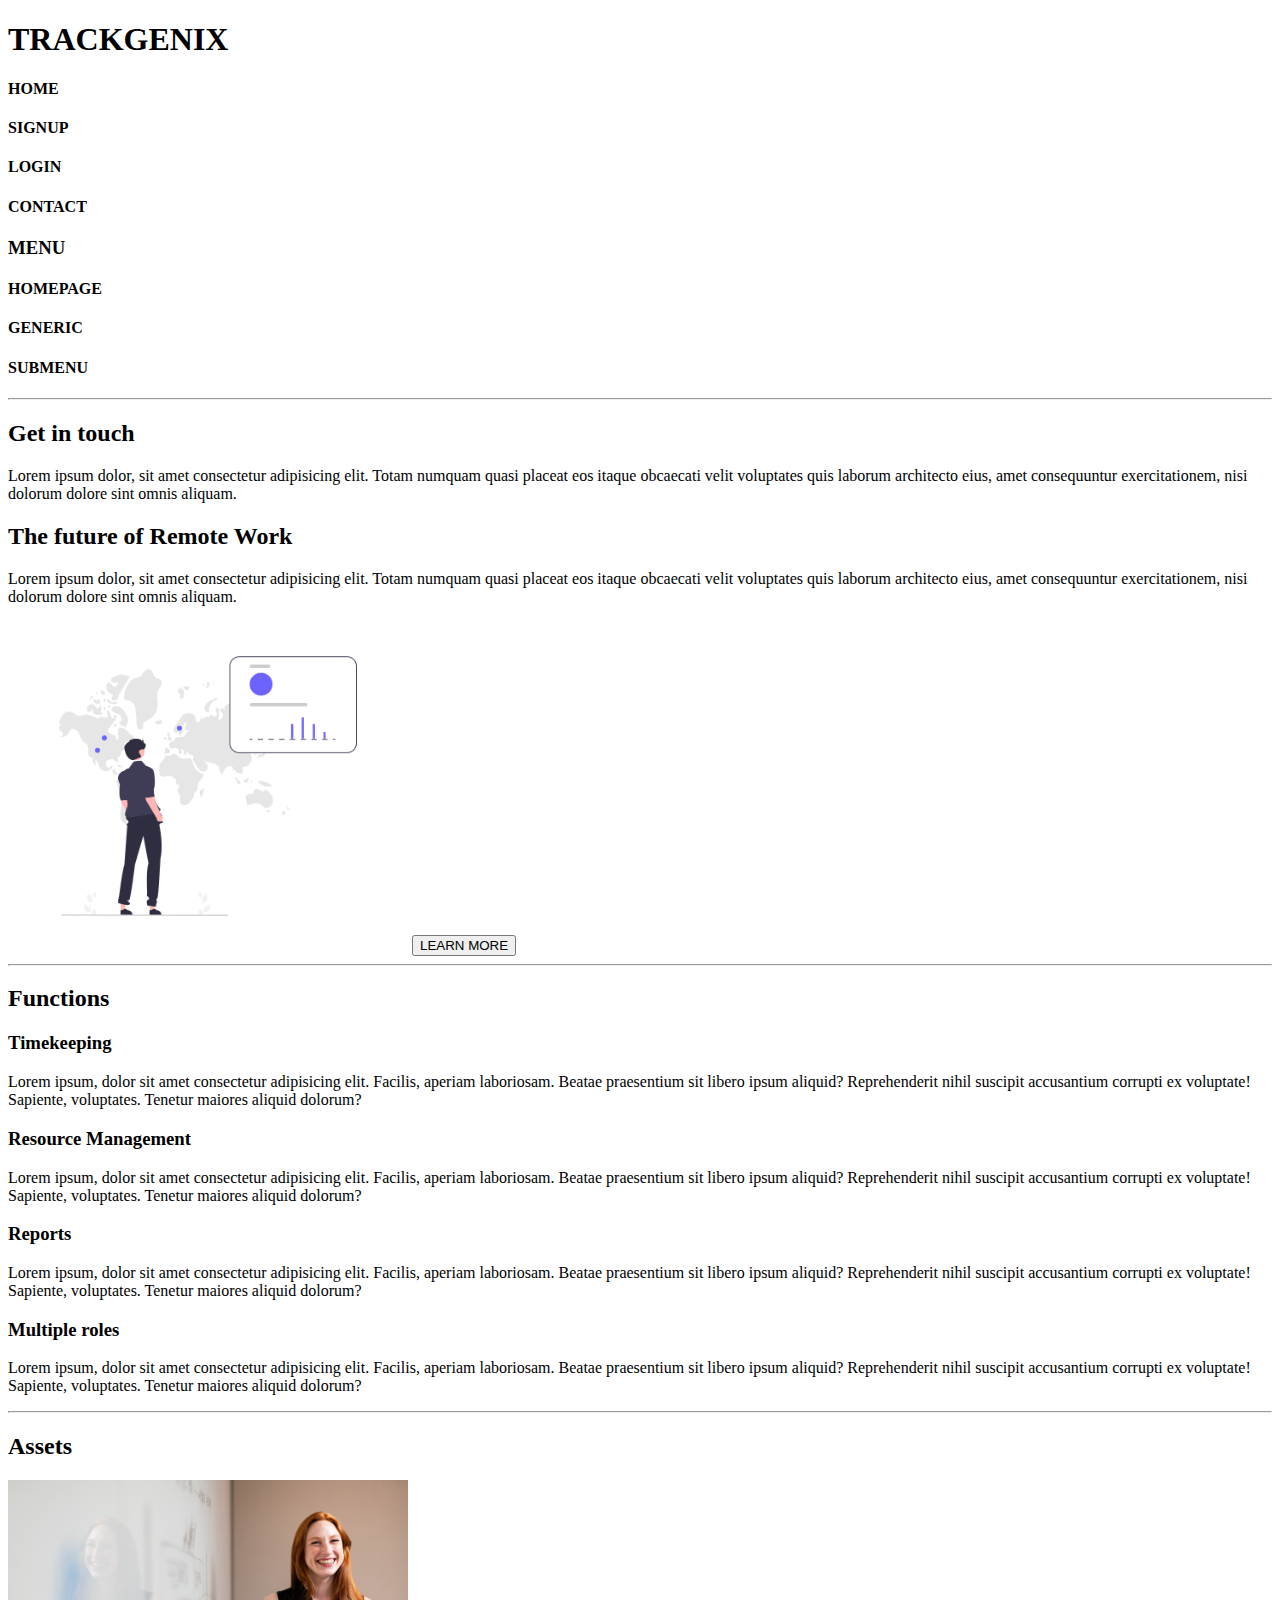
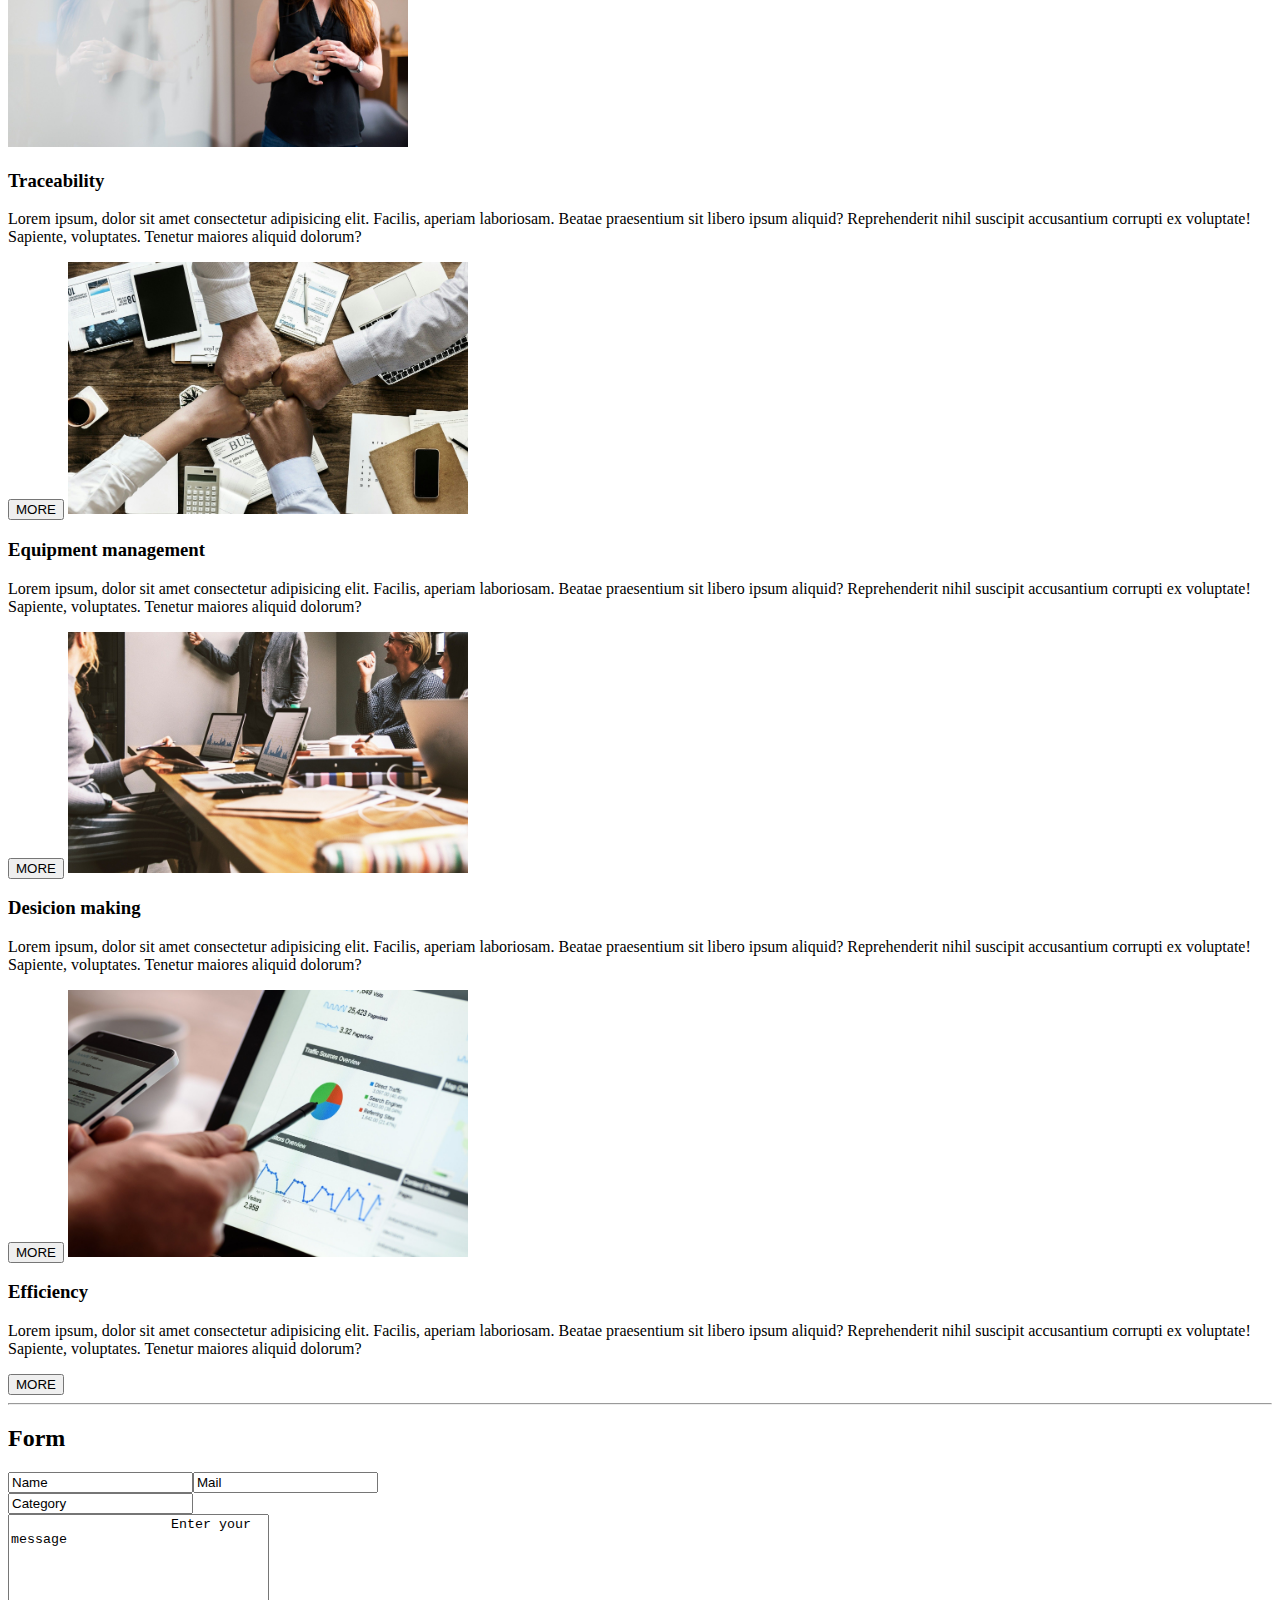
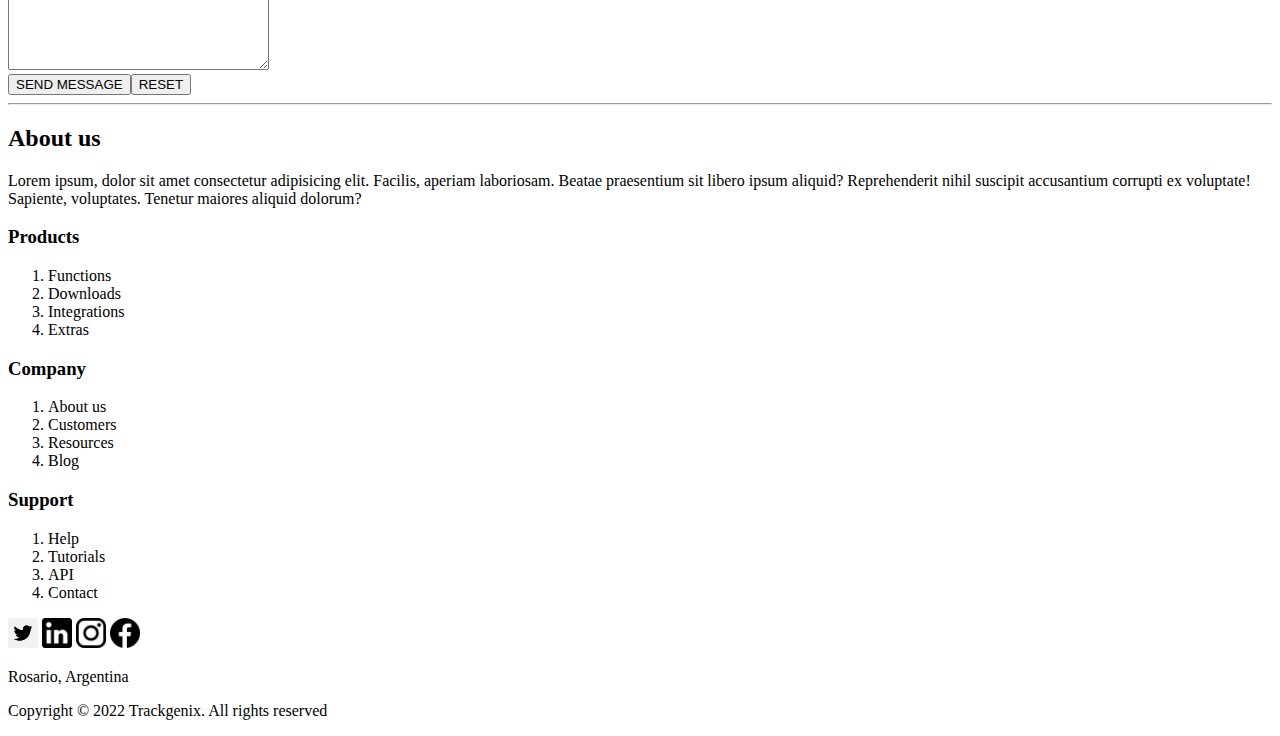
<file: index.html>
<!DOCTYPE html>
<html lang="en">
    <head>
        <meta charset="UTF-8">
        <meta http-equiv="X-UA-Compatible" content="IE=edge">
        <meta name="viewport" content="width=device-width, initial-scale=1.0">
        <title>Landing Page Trackgenix</title>
    </head>
    <body>
        <header>
            <h1>TRACKGENIX</h1>
        </header>
        <nav>
            <h4>HOME</h4>
            <H4>SIGNUP</H4>
            <H4>LOGIN</H4>
            <H4>CONTACT</H4>
        </nav>
        <aside>
            <h3>MENU</h3>
            <h4>HOMEPAGE</h4>
            <h4>GENERIC</h4>
            <h4>SUBMENU</h4>
            <hr>
            <h2>Get in touch</h2>
            <p>Lorem ipsum dolor, sit amet consectetur adipisicing elit.
                Totam numquam quasi placeat 
                eos itaque obcaecati velit voluptates quis 
                laborum architecto eius, amet consequuntur exercitationem,
                nisi dolorum dolore sint omnis aliquam.
            </p>
        </aside>
        <section>
            <h2>The future of Remote Work</h2>
            <p>
                Lorem ipsum dolor, sit amet consectetur adipisicing elit.
                Totam numquam quasi placeat 
                eos itaque obcaecati velit voluptates quis 
                laborum architecto eius, amet consequuntur exercitationem,
                nisi dolorum dolore sint omnis aliquam.
            </p>
            <img src="img/image1.png" width="400">
            <button>LEARN MORE</button>
            <hr>
            <h2>Functions</h2>
            <h3>Timekeeping</h3>
            <p>
                Lorem ipsum, dolor sit amet consectetur adipisicing elit. Facilis, aperiam laboriosam. 
                Beatae praesentium sit libero ipsum aliquid? Reprehenderit 
                nihil suscipit accusantium corrupti ex voluptate! Sapiente, voluptates. 
                Tenetur maiores aliquid dolorum?
            </p>
            <h3>Resource Management</h3>
            <p>
                Lorem ipsum, dolor sit amet consectetur adipisicing elit. Facilis, aperiam laboriosam. 
                Beatae praesentium sit libero ipsum aliquid? Reprehenderit 
                nihil suscipit accusantium corrupti ex voluptate! Sapiente, voluptates. 
                Tenetur maiores aliquid dolorum?
            </p>
            <h3>Reports</h3>
            <p>
                Lorem ipsum, dolor sit amet consectetur adipisicing elit. Facilis, aperiam laboriosam. 
                Beatae praesentium sit libero ipsum aliquid? Reprehenderit 
                nihil suscipit accusantium corrupti ex voluptate! Sapiente, voluptates. 
                Tenetur maiores aliquid dolorum?
            </p>
            <h3>Multiple roles</h3>
            <p>
                Lorem ipsum, dolor sit amet consectetur adipisicing elit. Facilis, aperiam laboriosam. 
                Beatae praesentium sit libero ipsum aliquid? Reprehenderit 
                nihil suscipit accusantium corrupti ex voluptate! Sapiente, voluptates. 
                Tenetur maiores aliquid dolorum?
            </p>
            <hr>
            <h2>Assets</h2>
            <img src="img/image2.jpg" width="400">
            <h3>Traceability</h3>
            <p>
                Lorem ipsum, dolor sit amet consectetur adipisicing elit. Facilis, aperiam laboriosam. 
                Beatae praesentium sit libero ipsum aliquid? Reprehenderit 
                nihil suscipit accusantium corrupti ex voluptate! Sapiente, voluptates. 
                Tenetur maiores aliquid dolorum?
            </p>
            <button>MORE</button>
            <img src="img/image3.jpg" width="400">
            <h3>Equipment management</h3>
            <p>
                Lorem ipsum, dolor sit amet consectetur adipisicing elit. Facilis, aperiam laboriosam. 
                Beatae praesentium sit libero ipsum aliquid? Reprehenderit 
                nihil suscipit accusantium corrupti ex voluptate! Sapiente, voluptates. 
                Tenetur maiores aliquid dolorum?
            </p>
            <button>MORE</button>
            <img src="img/image4.jpg" width="400">
            <h3>Desicion making</h3>
            <p>
                Lorem ipsum, dolor sit amet consectetur adipisicing elit. Facilis, aperiam laboriosam. 
                Beatae praesentium sit libero ipsum aliquid? Reprehenderit 
                nihil suscipit accusantium corrupti ex voluptate! Sapiente, voluptates. 
                Tenetur maiores aliquid dolorum?
            </p>
            <button>MORE</button>
            <img src="img/image5.jpg" width="400">
            <h3>Efficiency</h3>
            <p>
                Lorem ipsum, dolor sit amet consectetur adipisicing elit. Facilis, aperiam laboriosam. 
                Beatae praesentium sit libero ipsum aliquid? Reprehenderit 
                nihil suscipit accusantium corrupti ex voluptate! Sapiente, voluptates. 
                Tenetur maiores aliquid dolorum?
            </p>
            <button>MORE</button>
            <hr>
            <h2>Form</h2>
            <form action="form.php">
                <input type="text" id="name" name="name" value="Name"><input type="email" id="mail" name="mail" value="Mail">
                <div>
                    <input type="cat" id="name" name="cat" value="Category">
                </div>
                <textarea name="message" rows="10" cols="30">
                    Enter your message
                </textarea>
            </form>
            <button>SEND MESSAGE</button><button>RESET</button>
            <hr>
            <h2>About us</h2>
            <p>Lorem ipsum, dolor sit amet consectetur adipisicing elit. Facilis, aperiam laboriosam. 
                Beatae praesentium sit libero ipsum aliquid? Reprehenderit 
                nihil suscipit accusantium corrupti ex voluptate! Sapiente, voluptates. 
                Tenetur maiores aliquid dolorum?
            </p>
            <h3>Products</h3>
            <ol>
                <li>Functions</li>
                <li>Downloads</li>
                <li>Integrations</li>
                <li>Extras</li>
            </ol>
            <h3>Company</h3>
            <ol>
                <li>About us</li>
                <li>Customers</li>
                <li>Resources</li>
                <li>Blog</li>
            </ol>
            <h3>Support</h3>
            <ol>
                <li>Help</li>
                <li>Tutorials</li>
                <li>API</li>
                <li>Contact</li>
            </ol>
        </section>
        <footer>
              <img src="img/image7.png" width="30">
              <img src="img/image8.png" width="30">
              <img src="img/image9.png" width="30">
              <img src="img/image10.png" width="30">
              <p>Rosario, Argentina</p>
              <p>Copyright &copy; 2022 Trackgenix. All rights reserved</p>
        </footer>
    </body>
</html>
</file>
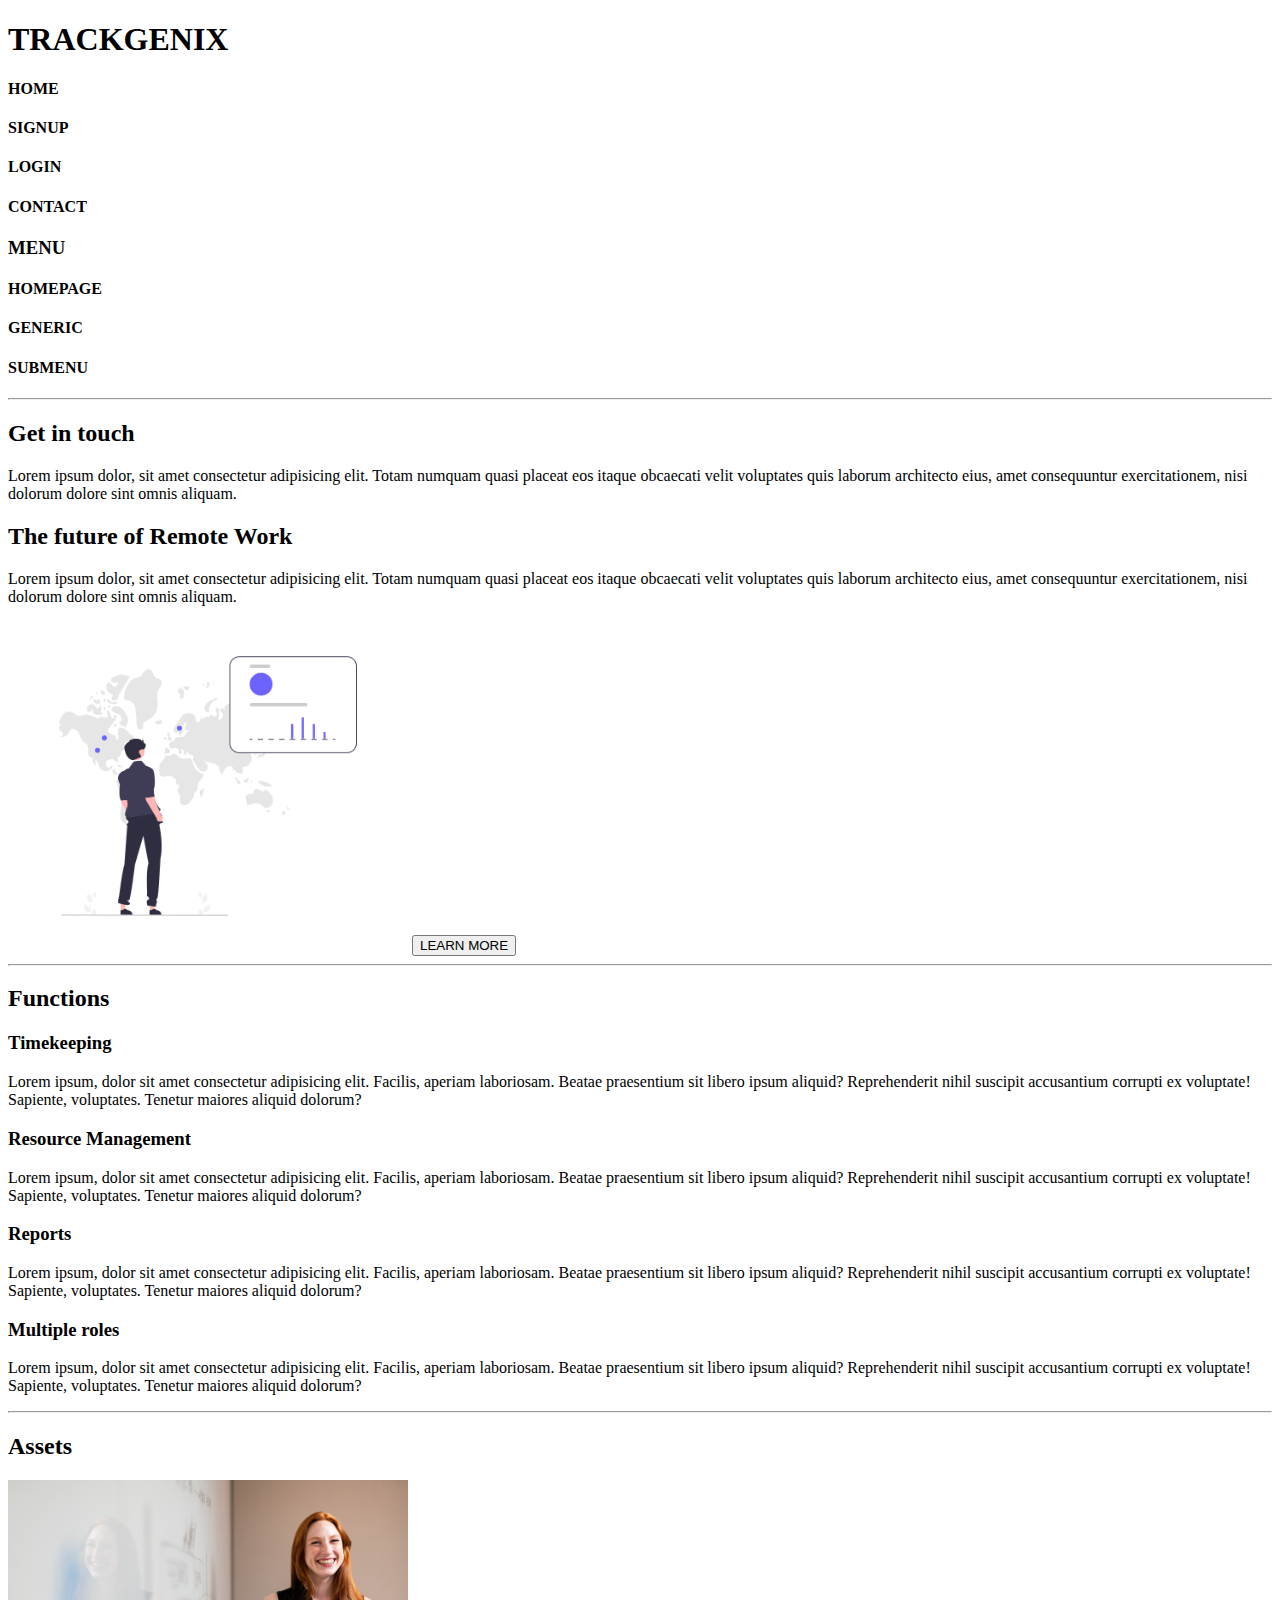
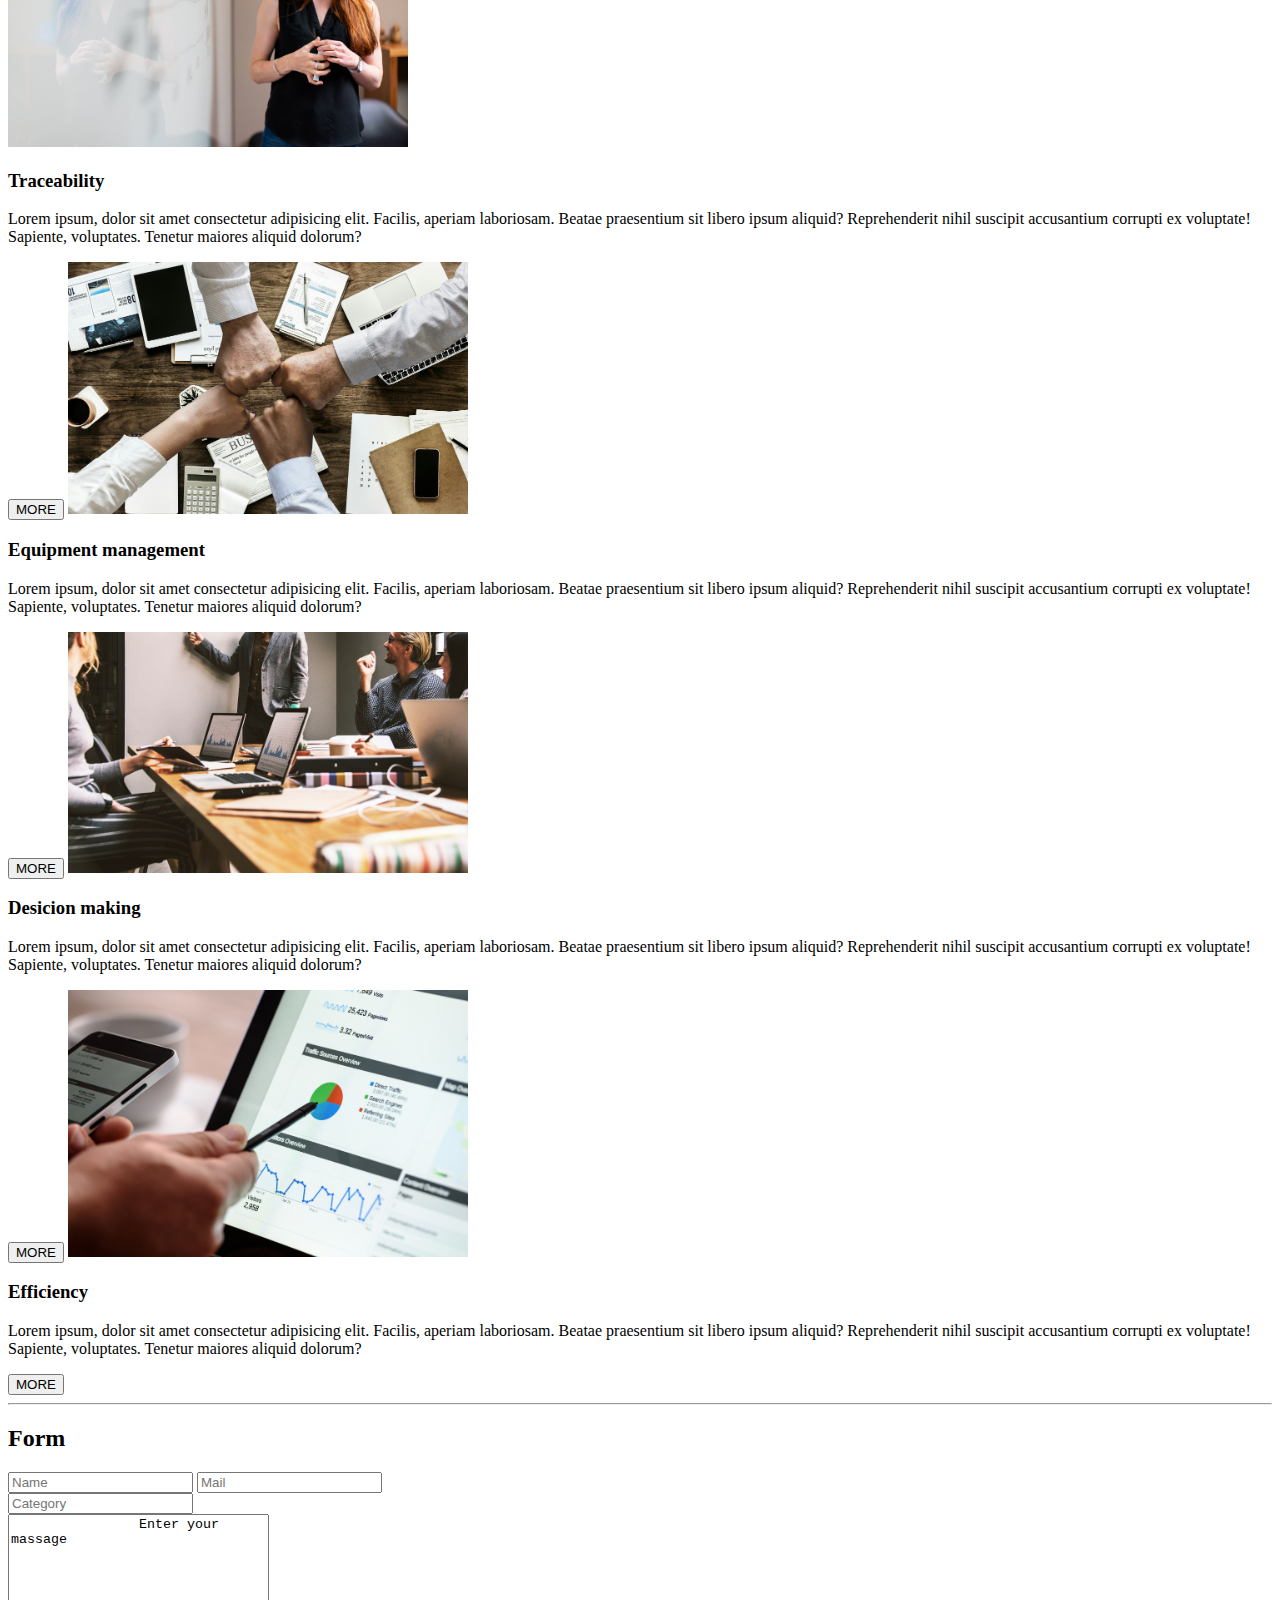
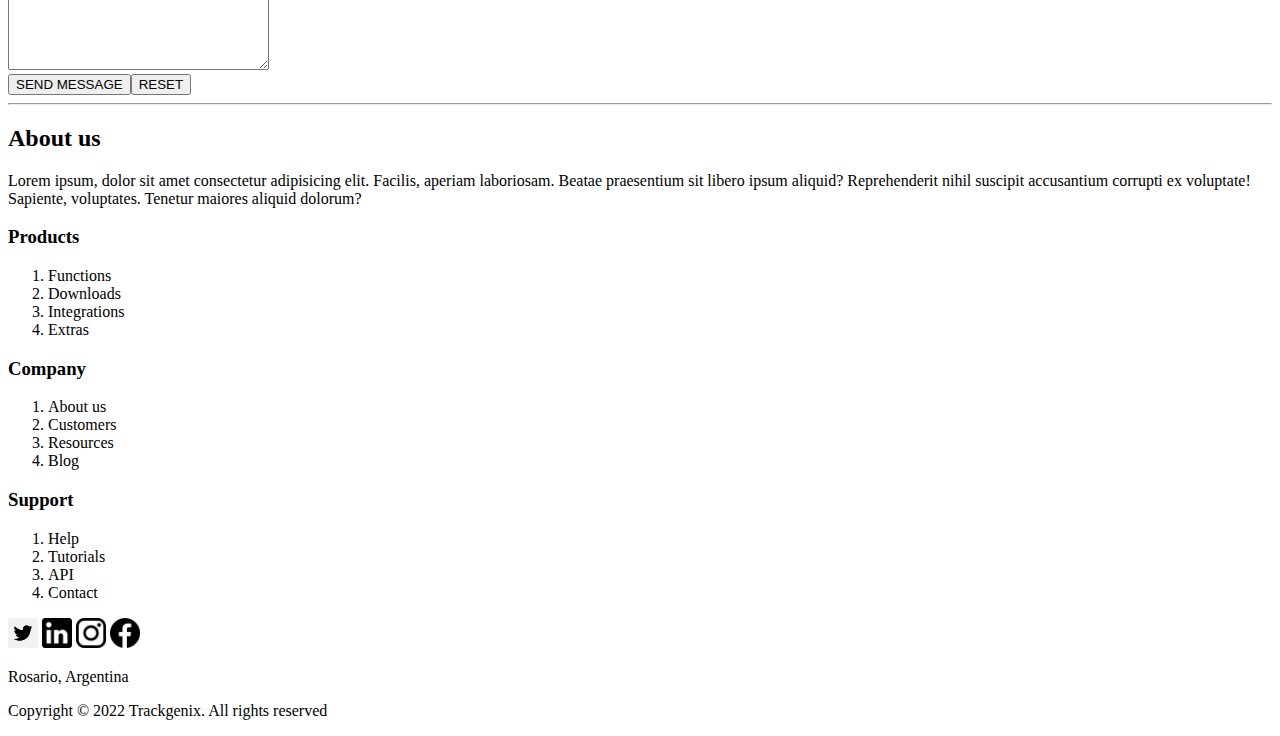
<file: Semana-02/index.html>
<!DOCTYPE html>
<html lang="en">
    <head>
        <meta charset="UTF-8">
        <meta http-equiv="X-UA-Compatible" content="IE=edge">
        <meta name="viewport" content="width=device-width, initial-scale=1.0">
        <title>Landing Page Trackgenix</title>
    </head>
    <body>
        <header>
            <h1>TRACKGENIX</h1>
        </header>
        <nav>
            <h4>HOME</h4>
            <H4>SIGNUP</H4>
            <H4>LOGIN</H4>
            <H4>CONTACT</H4>
        </nav>
        <aside>
            <h3>MENU</h3>
            <h4>HOMEPAGE</h4>
            <h4>GENERIC</h4>
            <h4>SUBMENU</h4>
            <hr>
            <h2>Get in touch</h2>
            <p>Lorem ipsum dolor, sit amet consectetur adipisicing elit.
                Totam numquam quasi placeat 
                eos itaque obcaecati velit voluptates quis 
                laborum architecto eius, amet consequuntur exercitationem,
                nisi dolorum dolore sint omnis aliquam.
            </p>
        </aside>
        <section>
            <h2>The future of Remote Work</h2>
            <p>
                Lorem ipsum dolor, sit amet consectetur adipisicing elit.
                Totam numquam quasi placeat 
                eos itaque obcaecati velit voluptates quis 
                laborum architecto eius, amet consequuntur exercitationem,
                nisi dolorum dolore sint omnis aliquam.
            </p>
            <img src="img/image1.png" width="400">
            <button>LEARN MORE</button>
        </section>
        <hr>
        <section>
            <h2>Functions</h2>
            <h3>Timekeeping</h3>
            <p>
                Lorem ipsum, dolor sit amet consectetur adipisicing elit. Facilis, aperiam laboriosam. 
                Beatae praesentium sit libero ipsum aliquid? Reprehenderit 
                nihil suscipit accusantium corrupti ex voluptate! Sapiente, voluptates. 
                Tenetur maiores aliquid dolorum?
            </p>
            <h3>Resource Management</h3>
            <p>
                Lorem ipsum, dolor sit amet consectetur adipisicing elit. Facilis, aperiam laboriosam. 
                Beatae praesentium sit libero ipsum aliquid? Reprehenderit 
                nihil suscipit accusantium corrupti ex voluptate! Sapiente, voluptates. 
                Tenetur maiores aliquid dolorum?
            </p>
            <h3>Reports</h3>
            <p>
                Lorem ipsum, dolor sit amet consectetur adipisicing elit. Facilis, aperiam laboriosam. 
                Beatae praesentium sit libero ipsum aliquid? Reprehenderit 
                nihil suscipit accusantium corrupti ex voluptate! Sapiente, voluptates. 
                Tenetur maiores aliquid dolorum?
            </p>
            <h3>Multiple roles</h3>
            <p>
                Lorem ipsum, dolor sit amet consectetur adipisicing elit. Facilis, aperiam laboriosam. 
                Beatae praesentium sit libero ipsum aliquid? Reprehenderit 
                nihil suscipit accusantium corrupti ex voluptate! Sapiente, voluptates. 
                Tenetur maiores aliquid dolorum?
            </p>
        </section>
        <hr>
        <section>
            <h2>Assets</h2>
            <img src="img/image2.jpg" width="400">
            <h3>Traceability</h3>
            <p>
                Lorem ipsum, dolor sit amet consectetur adipisicing elit. Facilis, aperiam laboriosam. 
                Beatae praesentium sit libero ipsum aliquid? Reprehenderit 
                nihil suscipit accusantium corrupti ex voluptate! Sapiente, voluptates. 
                Tenetur maiores aliquid dolorum?
            </p>
            <button>MORE</button>
            <img src="img/image3.jpg" width="400">
            <h3>Equipment management</h3>
            <p>
                Lorem ipsum, dolor sit amet consectetur adipisicing elit. Facilis, aperiam laboriosam. 
                Beatae praesentium sit libero ipsum aliquid? Reprehenderit 
                nihil suscipit accusantium corrupti ex voluptate! Sapiente, voluptates. 
                Tenetur maiores aliquid dolorum?
            </p>
            <button>MORE</button>
            <img src="img/image4.jpg" width="400">
            <h3>Desicion making</h3>
            <p>
                Lorem ipsum, dolor sit amet consectetur adipisicing elit. Facilis, aperiam laboriosam. 
                Beatae praesentium sit libero ipsum aliquid? Reprehenderit 
                nihil suscipit accusantium corrupti ex voluptate! Sapiente, voluptates. 
                Tenetur maiores aliquid dolorum?
            </p>
            <button>MORE</button>
            <img src="img/image5.jpg" width="400">
            <h3>Efficiency</h3>
            <p>
                Lorem ipsum, dolor sit amet consectetur adipisicing elit. Facilis, aperiam laboriosam. 
                Beatae praesentium sit libero ipsum aliquid? Reprehenderit 
                nihil suscipit accusantium corrupti ex voluptate! Sapiente, voluptates. 
                Tenetur maiores aliquid dolorum?
            </p>
            <button>MORE</button>
        </section>
        <hr>
        <section>
            <h2>Form</h2>
            <form action="form.php">
                <input type="text" id="name" name="name" placeholder="Name">
                <input type="email" id="mail" name="mail" placeholder="Mail">
                <div>
                    <input type="cat" id="name" name="cat" placeholder="Category">
                </div>
                <textarea name="message" rows="10" cols="30">
                Enter your massage
                </textarea>
            </form>
            <button>SEND MESSAGE</button><button>RESET</button>
        </section>
        <hr>
        <section>
            <h2>About us</h2>
            <p>Lorem ipsum, dolor sit amet consectetur adipisicing elit. Facilis, aperiam laboriosam. 
                Beatae praesentium sit libero ipsum aliquid? Reprehenderit 
                nihil suscipit accusantium corrupti ex voluptate! Sapiente, voluptates. 
                Tenetur maiores aliquid dolorum?
            </p>
            <h3>Products</h3>
            <ol>
                <li>Functions</li>
                <li>Downloads</li>
                <li>Integrations</li>
                <li>Extras</li>
            </ol>
            <h3>Company</h3>
            <ol>
                <li>About us</li>
                <li>Customers</li>
                <li>Resources</li>
                <li>Blog</li>
            </ol>
            <h3>Support</h3>
            <ol>
                <li>Help</li>
                <li>Tutorials</li>
                <li>API</li>
                <li>Contact</li>
            </ol>
        </section>
        <footer>
              <img src="img/image7.png" width="30">
              <img src="img/image8.png" width="30">
              <img src="img/image9.png" width="30">
              <img src="img/image10.png" width="30">
              <p>Rosario, Argentina</p>
              <p>Copyright &copy; 2022 Trackgenix. All rights reserved</p>
        </footer>
    </body>
</html>
</file>
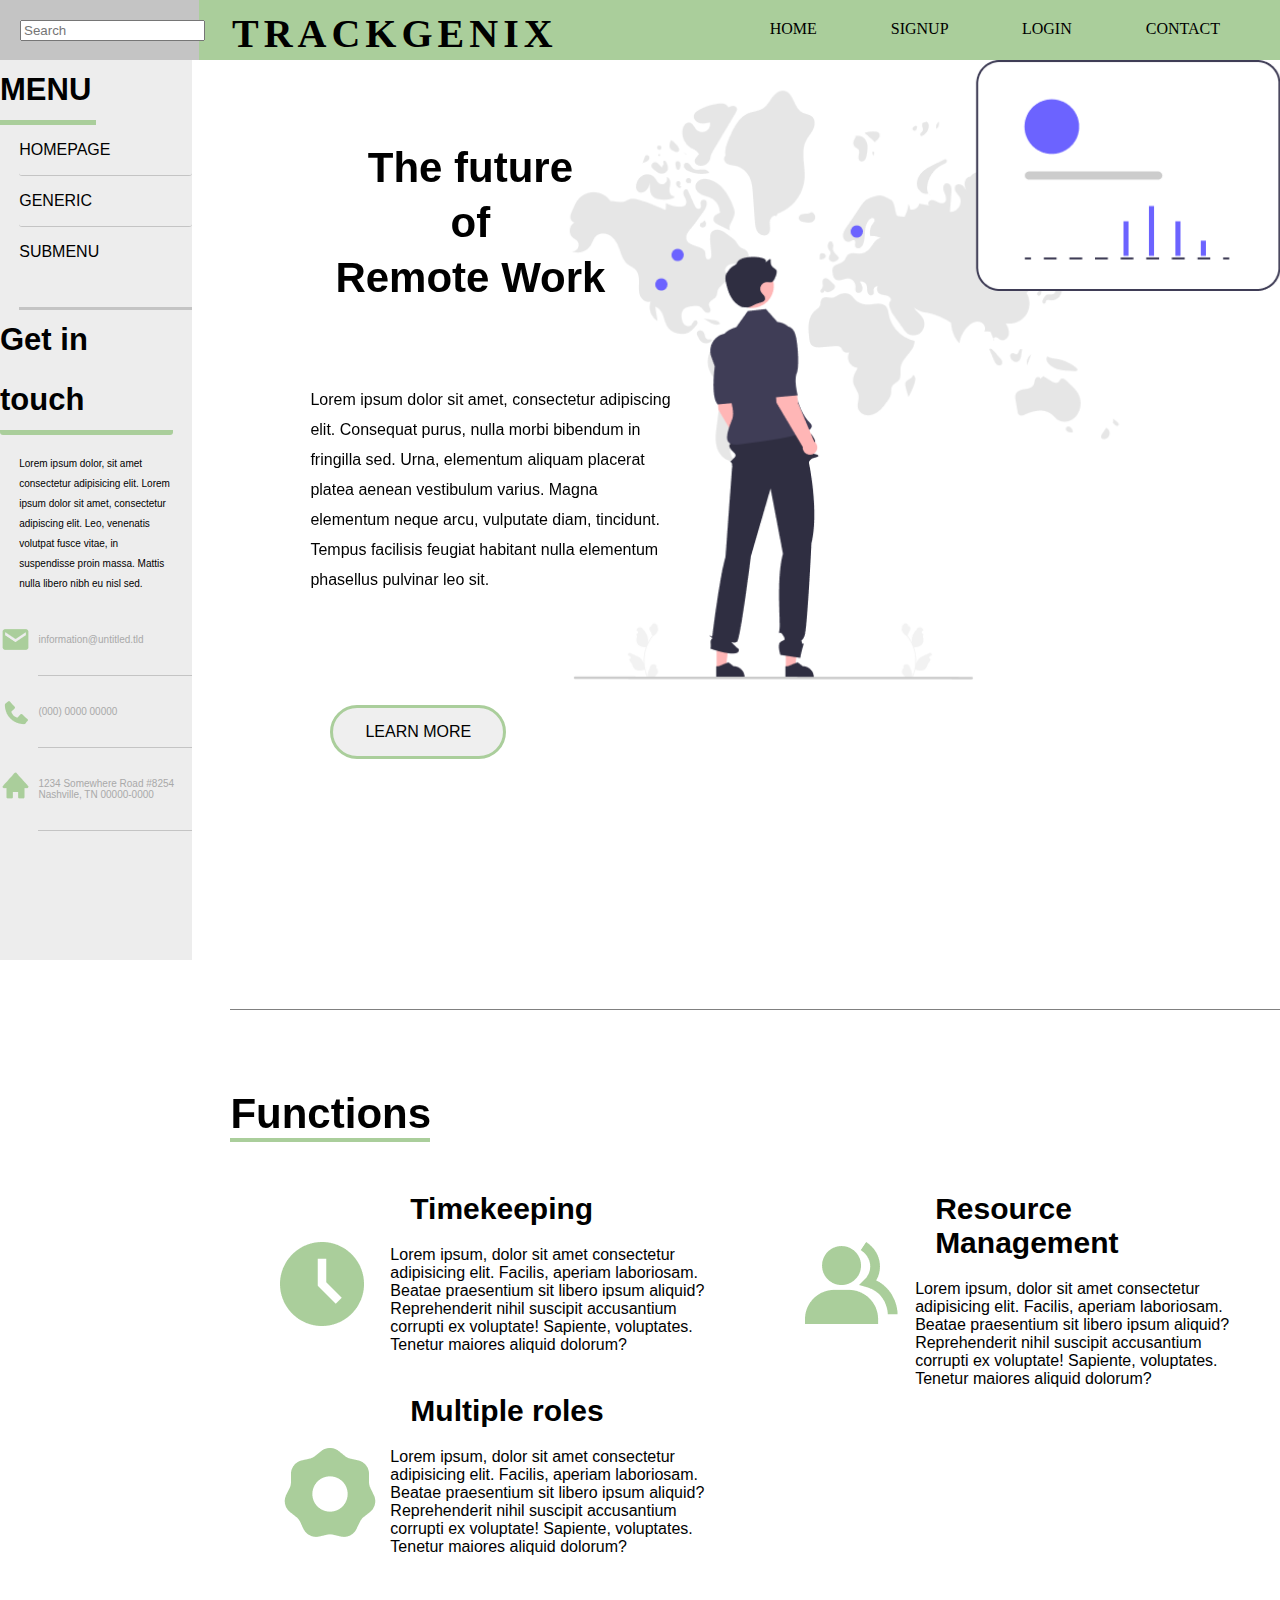
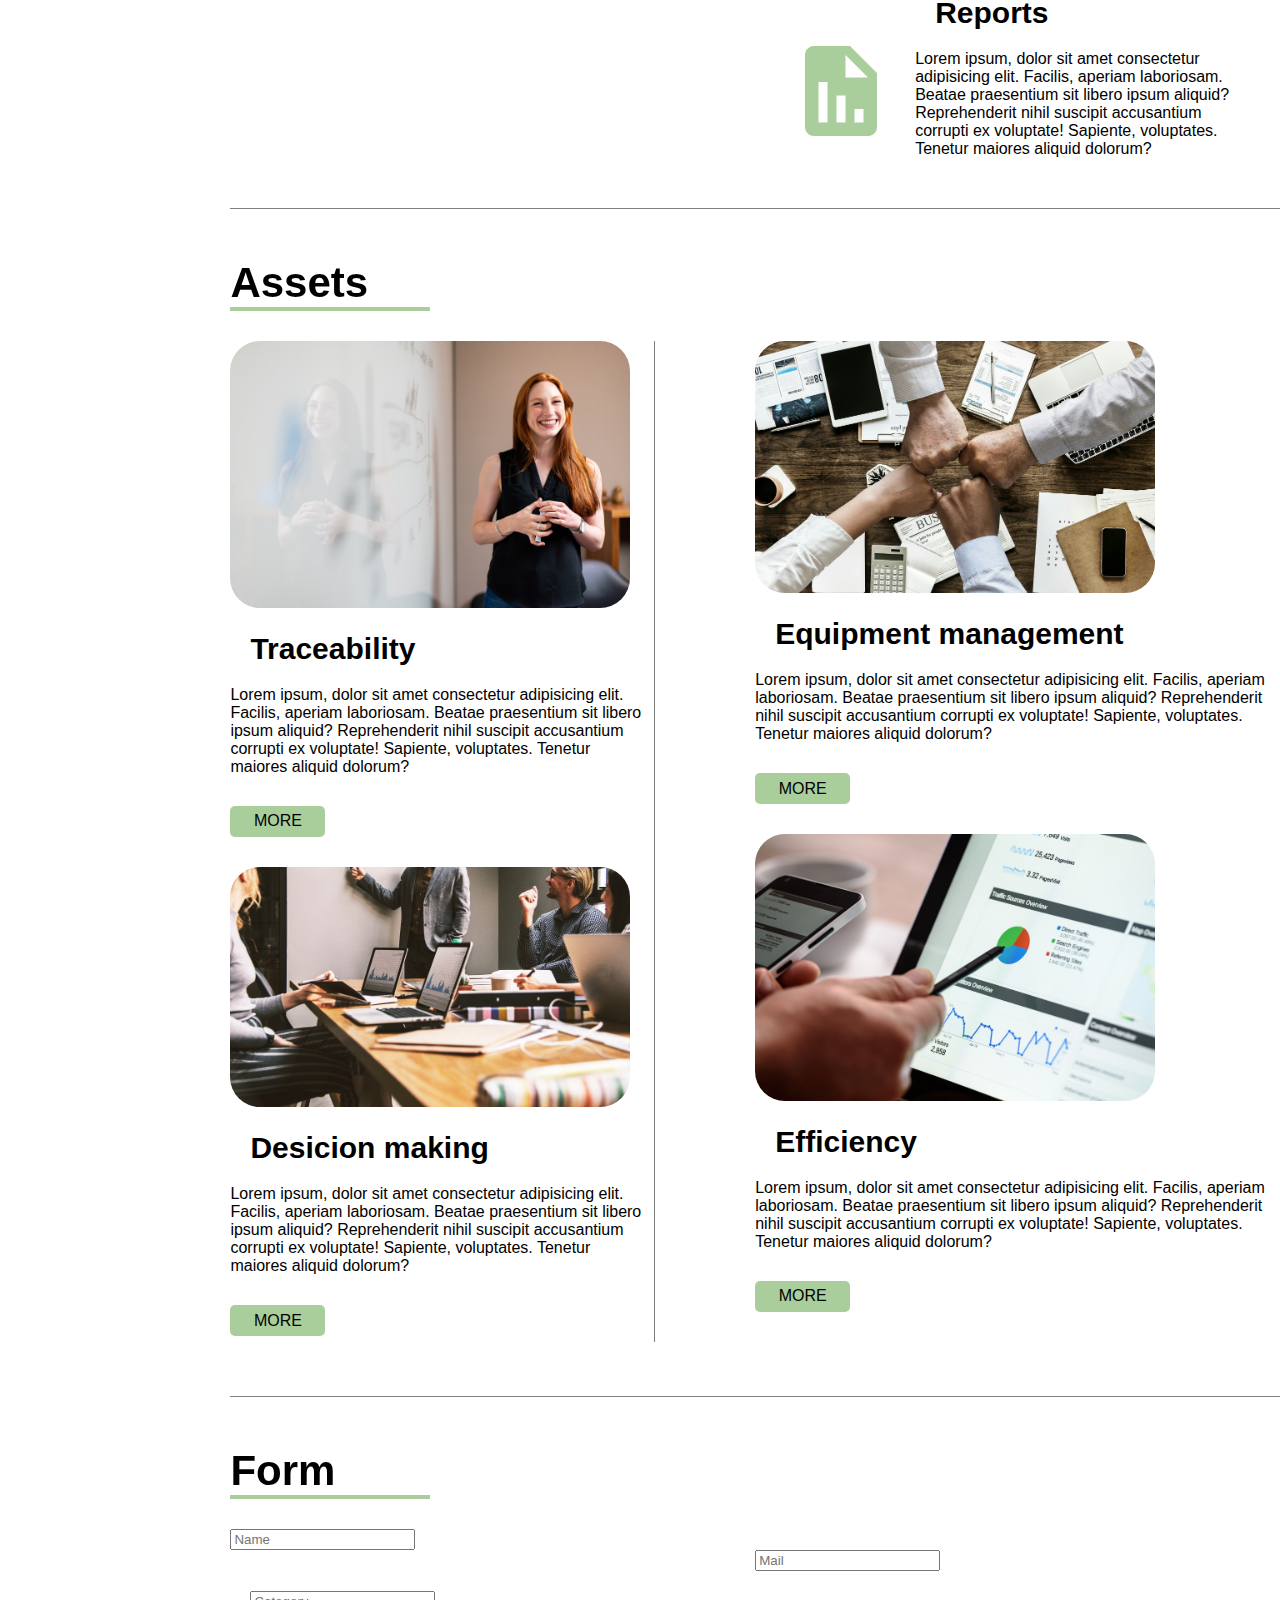
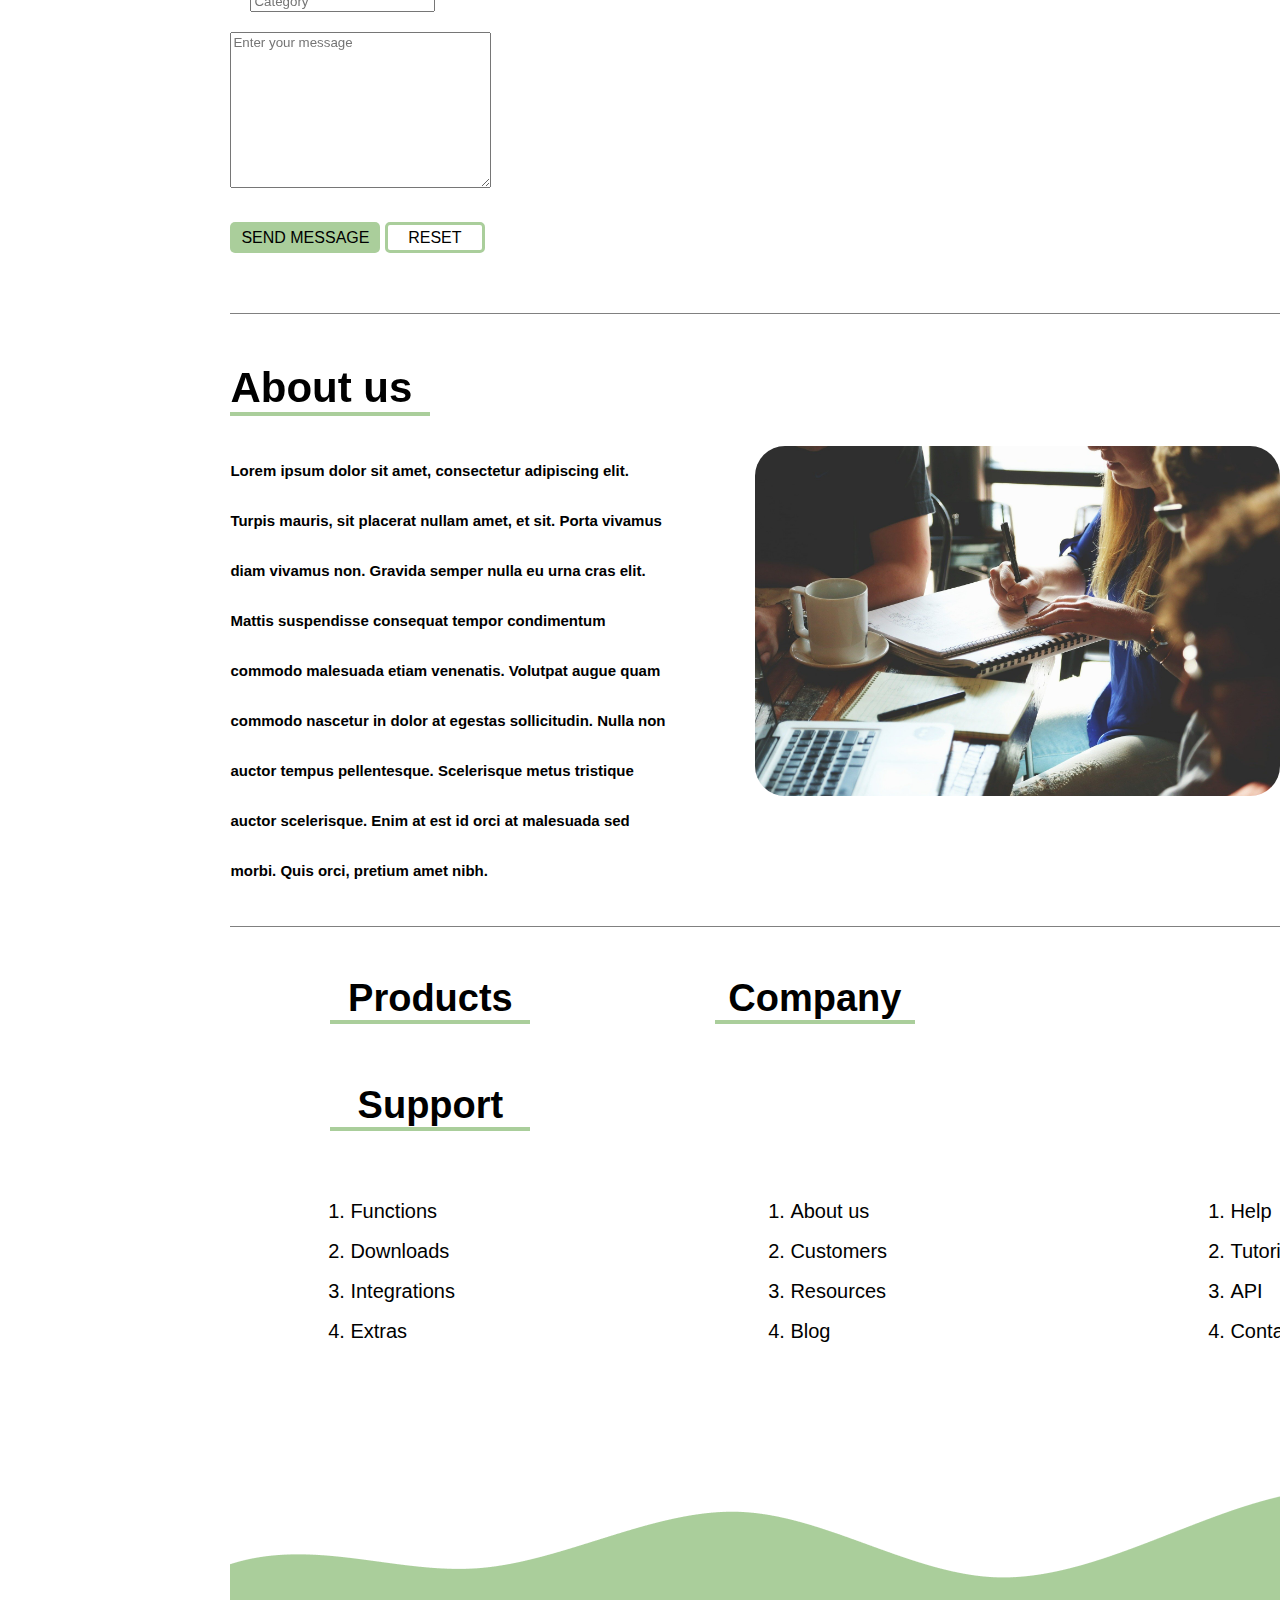
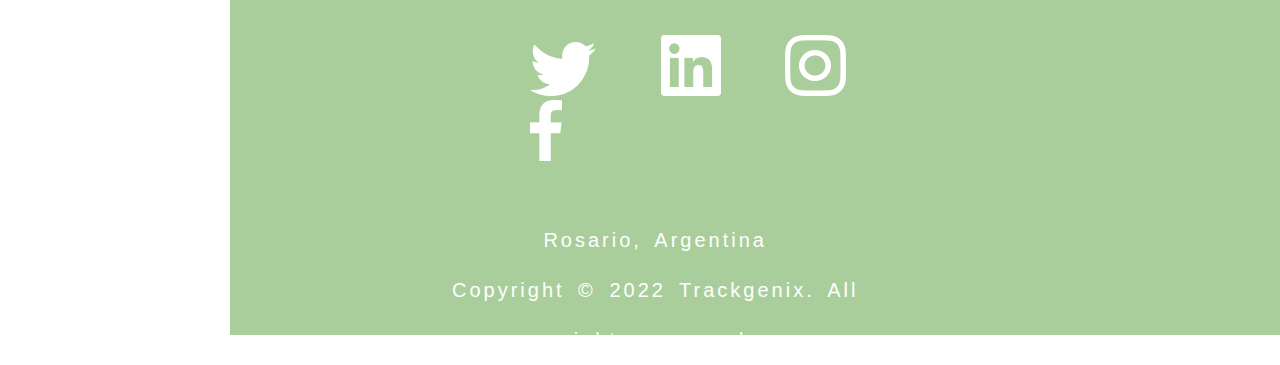
<file: Semana-03/index.html>
<!DOCTYPE html>
<html lang="en">
    <head>
        <meta charset="UTF-8">
        <meta http-equiv="X-UA-Compatible" content="IE=edge">
        <meta name="viewport" content="width=device-width, initial-scale=1.0">
        <title>Landing Page Trackgenix</title>
        <link rel="stylesheet" href="css/reset.css">
        <link rel="stylesheet" href="css/header.css">
        <link rel="stylesheet" href="css/style.css">
        <link rel="stylesheet" href="css/font.css">
        <link rel="preconnect" href="https://fonts.googleapis.com">
    </head>
    <body>
        <header>  
            <div class="block-header">
                <h1 class="main-header">
                    TRACKGENIX
                </h1>
                <nav class="sidebar-header">
                    <a href="#" class="link-header"> home</a>
                    <a href="#" class="link-header"> signup</a> 
                    <a href="#" class="link-header"> login</a>
                    <a href="#" class="link-header"> contact</a>
                </nav>
            </div>
        </header>
        <main>
            <aside class="side">
                <div class="search-header">
                    <form action="#">
                        <input type="text" id="search" name="search" placeholder="Search">
                    </form>
                </div>
                <p class="tittle-aside">menu</p>
                <p class="txt-aside">homepage</p>
                <p class="txt-aside">generic</p>
                <p class="txt-aside2">submenu</p>
                <p class="tittle-aside2">Get in touch</p>
                <p class="txt-aside3">
                    Lorem ipsum dolor, sit amet consectetur adipisicing elit.
                    Lorem ipsum dolor sit amet, consectetur adipiscing elit. 
                    Leo, venenatis volutpat fusce vitae, 
                    in suspendisse proin massa. Mattis nulla libero nibh eu nisl sed. 
                </p>
                <div>
                    <div class="info-aside">
                        <p class="p-info-aside">
                            information@untitled.tld
                        </p>
                        <p class="p-info-aside">
                            (000) 0000 00000
                        </p>
                        <p class="p-info-aside">
                            1234 Somewhere Road #8254 Nashville, TN 00000-0000
                        </p>
                    </div>
                    <div class="img-aside">
                        <img src="img/Frame-15.png">
                    </div>
                </div>
            </aside>
            <section>
                <div class="block1">    
                    <h2 id="title-blk1">
                        <div>
                            The future
                        </div>
                        <div>
                            of
                        </div> 
                        <div>    
                            Remote Work
                        </div>
                    </h2>
                    <p id="p-blk1">
                        Lorem ipsum dolor sit amet, consectetur adipiscing elit. 
                        Consequat purus, nulla morbi bibendum in fringilla sed. 
                        Urna, elementum aliquam placerat platea aenean vestibulum varius. 
                        Magna elementum neque arcu, vulputate diam, tincidunt. 
                        Tempus facilisis feugiat habitant nulla elementum phasellus pulvinar leo sit.
                    </p>
                    <button class="btn-blk1">LEARN MORE</button>
                </div>
            </section>
            <section>
                <div class="block2">
                    <div class="tittle">
                        <h2>Functions</h2>
                    </div>
                    <div class="function">
                        <div class="img-function">
                            <img src="img/Frame-2.png" >
                        </div>
                        <div class="content-function">
                            <h3 class="subtittle">Resource Management</h3>
                            <p>
                                Lorem ipsum, dolor sit amet consectetur adipisicing elit. Facilis, aperiam laboriosam. 
                                Beatae praesentium sit libero ipsum aliquid? Reprehenderit 
                                nihil suscipit accusantium corrupti ex voluptate! Sapiente, voluptates. 
                                Tenetur maiores aliquid dolorum?
                            </p>
                        </div>
                    </div>
                    <div class="function">
                        <div class="img-function">
                            <img src="img/Frame-1.png" >
                        </div>
                        <div class="content-function">
                            <h3 class="subtittle">Timekeeping</h3>
                            <p>
                                Lorem ipsum, dolor sit amet consectetur adipisicing elit. Facilis, aperiam laboriosam. 
                                Beatae praesentium sit libero ipsum aliquid? Reprehenderit 
                                nihil suscipit accusantium corrupti ex voluptate! Sapiente, voluptates. 
                                Tenetur maiores aliquid dolorum?
                            </p>
                        </div>
                    </div>
                    <div class="function">
                        <div class="img-function">
                            <img src="img/Frame-3.png" >
                        </div>
                        <div class="content-function">
                            <h3 class="subtittle">Multiple roles</h3>
                            <p>
                                Lorem ipsum, dolor sit amet consectetur adipisicing elit. Facilis, aperiam laboriosam. 
                                Beatae praesentium sit libero ipsum aliquid? Reprehenderit 
                                nihil suscipit accusantium corrupti ex voluptate! Sapiente, voluptates. 
                                Tenetur maiores aliquid dolorum?
                            </p>
                        </div>
                    </div>
                    <div class="function">
                        <div class="img-function">
                            <img src="img/Frame.png" >
                        </div>
                        <div class="content-function">
                            <h3 class="subtittle">Reports</h3>
                            <p>
                                Lorem ipsum, dolor sit amet consectetur adipisicing elit. Facilis, aperiam laboriosam. 
                                Beatae praesentium sit libero ipsum aliquid? Reprehenderit 
                                nihil suscipit accusantium corrupti ex voluptate! Sapiente, voluptates. 
                                Tenetur maiores aliquid dolorum?
                            </p>
                        </div>
                    </div>
                </div>
            </section>
            <section>
                <div class="block2">
                    <h2 class="tittle">Assets</h2>
                    <div class="block-left" id="block-left1">
                        <div>
                            <img src="img/image3.jpg" class="border-radius-img">
                            <h3 class="subtittle">Equipment management</h3>
                            <p>
                                Lorem ipsum, dolor sit amet consectetur adipisicing elit. Facilis, aperiam laboriosam. 
                                Beatae praesentium sit libero ipsum aliquid? Reprehenderit 
                                nihil suscipit accusantium corrupti ex voluptate! Sapiente, voluptates. 
                                Tenetur maiores aliquid dolorum?
                            </p>
                            <button class="btn-asset">MORE</button>
                        </div>
                        <div>
                            <img src="img/image5.jpg" class="border-radius-img">
                            <h3 class="subtittle">Efficiency</h3>
                            <p>
                                Lorem ipsum, dolor sit amet consectetur adipisicing elit. Facilis, aperiam laboriosam. 
                                Beatae praesentium sit libero ipsum aliquid? Reprehenderit 
                                nihil suscipit accusantium corrupti ex voluptate! Sapiente, voluptates. 
                                Tenetur maiores aliquid dolorum?
                            </p>
                            <button class="btn-asset">MORE</button>
                        </div>
                    </div>
                    <div class="block-left" id="block-left2">
                        <div>
                            <img src="img/image2.jpg" class="border-radius-img">
                            <h3 class="subtittle">Traceability</h3>
                            <p>
                                Lorem ipsum, dolor sit amet consectetur adipisicing elit. Facilis, aperiam laboriosam. 
                                Beatae praesentium sit libero ipsum aliquid? Reprehenderit 
                                nihil suscipit accusantium corrupti ex voluptate! Sapiente, voluptates. 
                                Tenetur maiores aliquid dolorum?
                            </p>
                            <button class="btn-asset">MORE</button>
                        </div>
                        <div>
                            <img src="img/image4.jpg" class="border-radius-img">
                            <h3 class="subtittle">Desicion making</h3>
                            <p>
                                Lorem ipsum, dolor sit amet consectetur adipisicing elit. Facilis, aperiam laboriosam. 
                                Beatae praesentium sit libero ipsum aliquid? Reprehenderit 
                                nihil suscipit accusantium corrupti ex voluptate! Sapiente, voluptates. 
                                Tenetur maiores aliquid dolorum?
                            </p>
                            <button class="btn-asset">MORE</button>
                        </div>
                    </div>
                </div>
            </section>
            <section>
                <div class="block2">
                    <h2 class="tittle">Form</h2>
                    <form>
                        <div class="form1-left">
                            <input type="text" id="name" name="name" placeholder="Name">
                        </div>
                        <div class="form1-right">
                            <input type="email" id="mail" name="mail" placeholder="Mail">
                        </div>
                        <div class="form2">
                            <input type="cat" id="name" name="cat" placeholder="Category">
                        </div>
                        <div class="message-box">
                            <textarea name="message" rows="10" cols="30" placeholder="Enter your message"></textarea>
                        </div>
                    </form>
                    <button class="btn-form">SEND MESSAGE</button>
                    <button class="btn-reset-form">RESET</button>
                </div>
            </section>
            <section>
                <div class="block2">
                    <h2 class="tittle">About us</h2>
                    <img class="block-left" id="img-aboutus" src="img/image6.jpg">
                    <div class="block-left">
                        <p id="p-aboutus">
                            Lorem ipsum dolor sit amet, consectetur adipiscing elit. Turpis mauris, sit placerat nullam amet, et sit. 
                            Porta vivamus diam vivamus non. Gravida semper nulla eu urna cras elit. 
                            Mattis suspendisse consequat tempor condimentum commodo malesuada etiam venenatis. 
                            Volutpat augue quam commodo nascetur in dolor at egestas sollicitudin. 
                            Nulla non auctor tempus pellentesque. 
                            Scelerisque metus tristique auctor scelerisque. Enim at est id orci at malesuada sed morbi. Quis orci, pretium amet nibh.
                        </p>
                    </div>
                    
                </div>
                <div class="block-list">
                    <div>
                        <h3 class="tittle-list">Products</h3>
                        <h3 class="tittle-list">Company</h3>
                        <h3 class="tittle-list">Support</h3>
                    </div>
                    <div class="content-list">
                        <div class="content">
                            <ol>
                                <li>Functions</li>
                                <li>Downloads</li>
                                <li>Integrations</li>
                                <li>Extras</li>
                            </ol>
                        </div>
                        <div class="content">
                            <ol>
                                <li>About us</li>
                                <li>Customers</li>
                                <li>Resources</li>
                                <li>Blog</li>
                            </ol>
                        </div>
                        <div class="content">
                            <ol>
                                <li>Help</li>
                                <li>Tutorials</li>
                                <li>API</li>
                                <li>Contact</li>
                            </ol>
                        </div>
                    </div>
                </div>
            </section>
            <footer class="block-footer">
                <div class="footer">
                    <div class="img-footer">
                        <a class="icon-footer" href="http://www.twitter.com" target="_blank">
                            <img src="img/image7.png">
                        </a>
                        <a class="icon-footer" href="http://www.linkedin.com" target="_blank">
                            <img src="img/image8.png">
                        </a>
                        <a class="icon-footer" href="http://www.instagram.com" target="_blank">
                            <img src="img/image9.png">
                        </a>
                        <a class="icon-footer" href="http://www.facebook.com" target="_blank">
                            <img src="img/image10.png">
                        </a>
                    </div>
                    <div class="txt-footer">
                        <p>Rosario, Argentina</p>
                        <p>Copyright &copy; 2022 Trackgenix. All rights reserved</p>
                    </div>
                </div>
            </footer>
        </main>
    </body>
</html>
</file>
<file: Semana-03/css/header.css>
.main-header{
    position: absolute;
    margin-bottom: 20px;
    top: 10px;
    left: 40px;
    font-size: 40px;
    font-weight: bolder;
    letter-spacing: 5px;
}
.sidebar-header{
    position: absolute;
    float: right;
    top: 20px;
    right: 100px;
    box-sizing: border-box;
    font: normal;
    word-spacing: 70px;
    text-transform: uppercase;
}
.block-header{
    position: absolute;
    float: right;
    width: 85%;
    top: 0;
    left: 15%;
    height: 20px;
    right: 0;
    padding: 20px;
    background-color: #aace9b;
}
</file>
<file: Semana-03/css/style.css>
.side{
  position: fixed;
  top: 60px;
  height: 100%;
  width: 15%;
  background-color: #ededed;
}
.search-header{
  position: fixed;
  top: 0;
  left: 0;
  width: 12.4%;
  height: 20px;
  padding: 20px;
  background-color: #c4c4c4;
}
.tittle-aside{
  width: 50%;
  font-size: 31px;
  font-weight: bold;
  line-height: 60px;
  border-bottom: 5px solid #aace9b;
  text-transform: uppercase;
}
.txt-aside{
  float: right;
  width: 90%;
  line-height: 50px;
  border-bottom: 1px solid #c4c4c4;
  border-radius: 3px;
  text-transform: uppercase;
}
.txt-aside2{
  float: right;
  padding-bottom: 30px;
  width: 90%;
  line-height: 50px;
  border-bottom: 3px solid #c4c4c4;
  text-transform: uppercase;
}
.tittle-aside2{
  width: 90%;
  font-size: 31px;
  font-weight: bold;
  line-height: 60px;
  border-bottom: 5px solid #aace9b;
  border-radius: 3px;
}
.txt-aside3{
  float: right;
  padding-top: 10%;
  padding-left: 10%;
  padding-right: 10%;
  padding-bottom: 30px;
  width: 80%;
  font-size: 10px;
  line-height: 20px;
}
.info-aside{
  float: right;
  width: 80%;
}
.p-info-aside{
  margin-top: 10px;
  padding-bottom: 30px;
  margin-bottom: 30px;
  font-size: 10px;
  color: darkgray;
  border-bottom: 1px solid #c4c4c4;
}
.img-aside{
  float: left;
  left: 10px;
  width: 15%;
}
.block1{
  float: right;
  width: 82%;
  margin: 60px 0 50px 0px;
  padding: 40px 0 250px 0;
  left: 10%;
  border-bottom: 1px solid gray;
  background-image:url('../img/main-section.png');
  background-repeat: no-repeat;
  background-position: top;
  background-size: contain;
}
#title-blk1{
  margin:40px 0 0px 40px;
  position: relative;
  left: 50px;
  width: 300px;
  line-height: 55px;
  font-size: 42px;
  font-weight: bold;
  text-align: center;
}
#p-blk1{
  position: relative;
  margin: 50px;
  width: 35%;
  font-size: 100%;
  line-height: 30px;
  padding: 30px;
}
.btn-blk1 {
  position: relative;
  margin: 30px 0 0 100px;
  border: 3px solid #aace9b;
  border-radius: 30px;
  color: black;
  padding: 15px 32px;
  text-align: center;
  text-decoration: none;
  font-size: 16px;;
}
.block2{
  float: right;
  width: 82%;
  margin-bottom: 20px;
  padding-bottom: 30px;
  border-bottom: 1px solid gray;
}
.tittle{
  position: relative;
  left: 0px;
  width: 200px;
  margin: 30px 30px 30px 0;
  border-bottom: 4px solid #aace9b;
  font-size: 42px;
  font-weight: bold;
}
.function{
  float: right;
  width: 50%;
  margin-bottom: 20px;
}
.img-function{
  float: left;
  margin-top: 70px;
  margin-left: 50px;
  width: 5%;
}
.content-function{
  float: right;
  margin-right: 50px;
  width: 60%;
}
.subtittle{
  margin: 20px;
  font-size: 30px;
  font-weight: bold;
}
.block-left{
  float: right;
  width: 50%;
}
#block-left1{
  padding-left: 100px;
  width: 50%;
  border-left: solid 1px gray;
}
#block-left2{
  float: left;
  width: 40%;
}
.border-radius-img{
  border-radius: 30px;
  width: 400px;
}
.btn-asset {
  margin: 30px 0 30px 0;
  border: none;
  width: 95px;
  height: 31px;
  border-radius: 5px;
  color: black;
  background-color: #aace9b;
  text-align: center;
  text-decoration: none;
  font-size: 16px;
}
#img-aboutus{
  border-radius: 30px;
}
#p-aboutus{
  width: 85%;
  font-size: 15px;
  font-weight: bold;
  line-height: 50px;
  text-align: left;
}
form{
  position: relative;
}
.form1-left{
  position: relative ;
  left: 0;
  width: 100%;
}
.form1-right{
  position: relative;
  top: 0;
  left: 50%;
  width: 100%;
}
.form2{
  position: relative;
  content: 100%;
  margin: 20px;
}
.message-box{
  position: relative;
  width: 100%;
}
.btn-form{
  position: relative;
  margin: 30px 0 30px 0;
  border: none;
  width: 150px;
  height: 31px;
  border-radius: 5px;
  color: black;
  background-color: #aace9b;
  text-align: center;
  text-decoration: none;
  font-size: 16px;
}
.btn-reset-form{
  position: relative;
  margin: 30px 0 30px 0;
  border: none;
  width: 100px;
  height: 31px;
  border-radius: 5px;
  color: black;
  border: 3px solid #aace9b;
  background-color: white;
  text-align: center;
  text-decoration: none;
  font-size: 16px;
}
.block-list{
  float: right;
  width: 82%;
  margin-bottom: 20px;
  padding-bottom: 30px;
}
.tittle-list{
  display: inline-block;
  right: 40px;
  width: 200px;
  margin: 30px 80px 30px 100px;
  font-size: 38px;
  font-weight: bold;
  border-bottom: 4px solid #aace9b;
  text-align: center;
}
.content-list{
  display: inline-block;
  right: 40px;
  width: 2000px;
  margin: 30px 80px 30px 100px;
}
.content{
  float: left;
  width: 20%;
  line-height: 40px;
  margin-left: 20px;
  margin-right: 20px;
  font-size: 20px;
}
.block-footer{
  float: right;
  width: 82%;
  height: 500px;
  background-image:url('../img/Frame-4.png');
  background-position: bottom;
}
.footer{
  float: right;
  margin: 200px 350px 100px 200px;
}
.img-footer{
  margin-left: 70px;
  margin-bottom: 50px;
  align-items: center;
}
.icon-footer{
  margin: 30px 30px 50px 30px;
}
.txt-footer{
  text-align: center;
  margin-right: 50px;
  line-height: 50px;
  font-weight: lighter;
  word-spacing: 5px;
  letter-spacing: 3px;
  font-size: 20px;
  color: white;
}
</file>
<file: Semana-03/css/font.css>
*{
    font-family: 'Roboto', sans-serif;
}
a{
    text-decoration: none;
    color: black;
}
</file>
